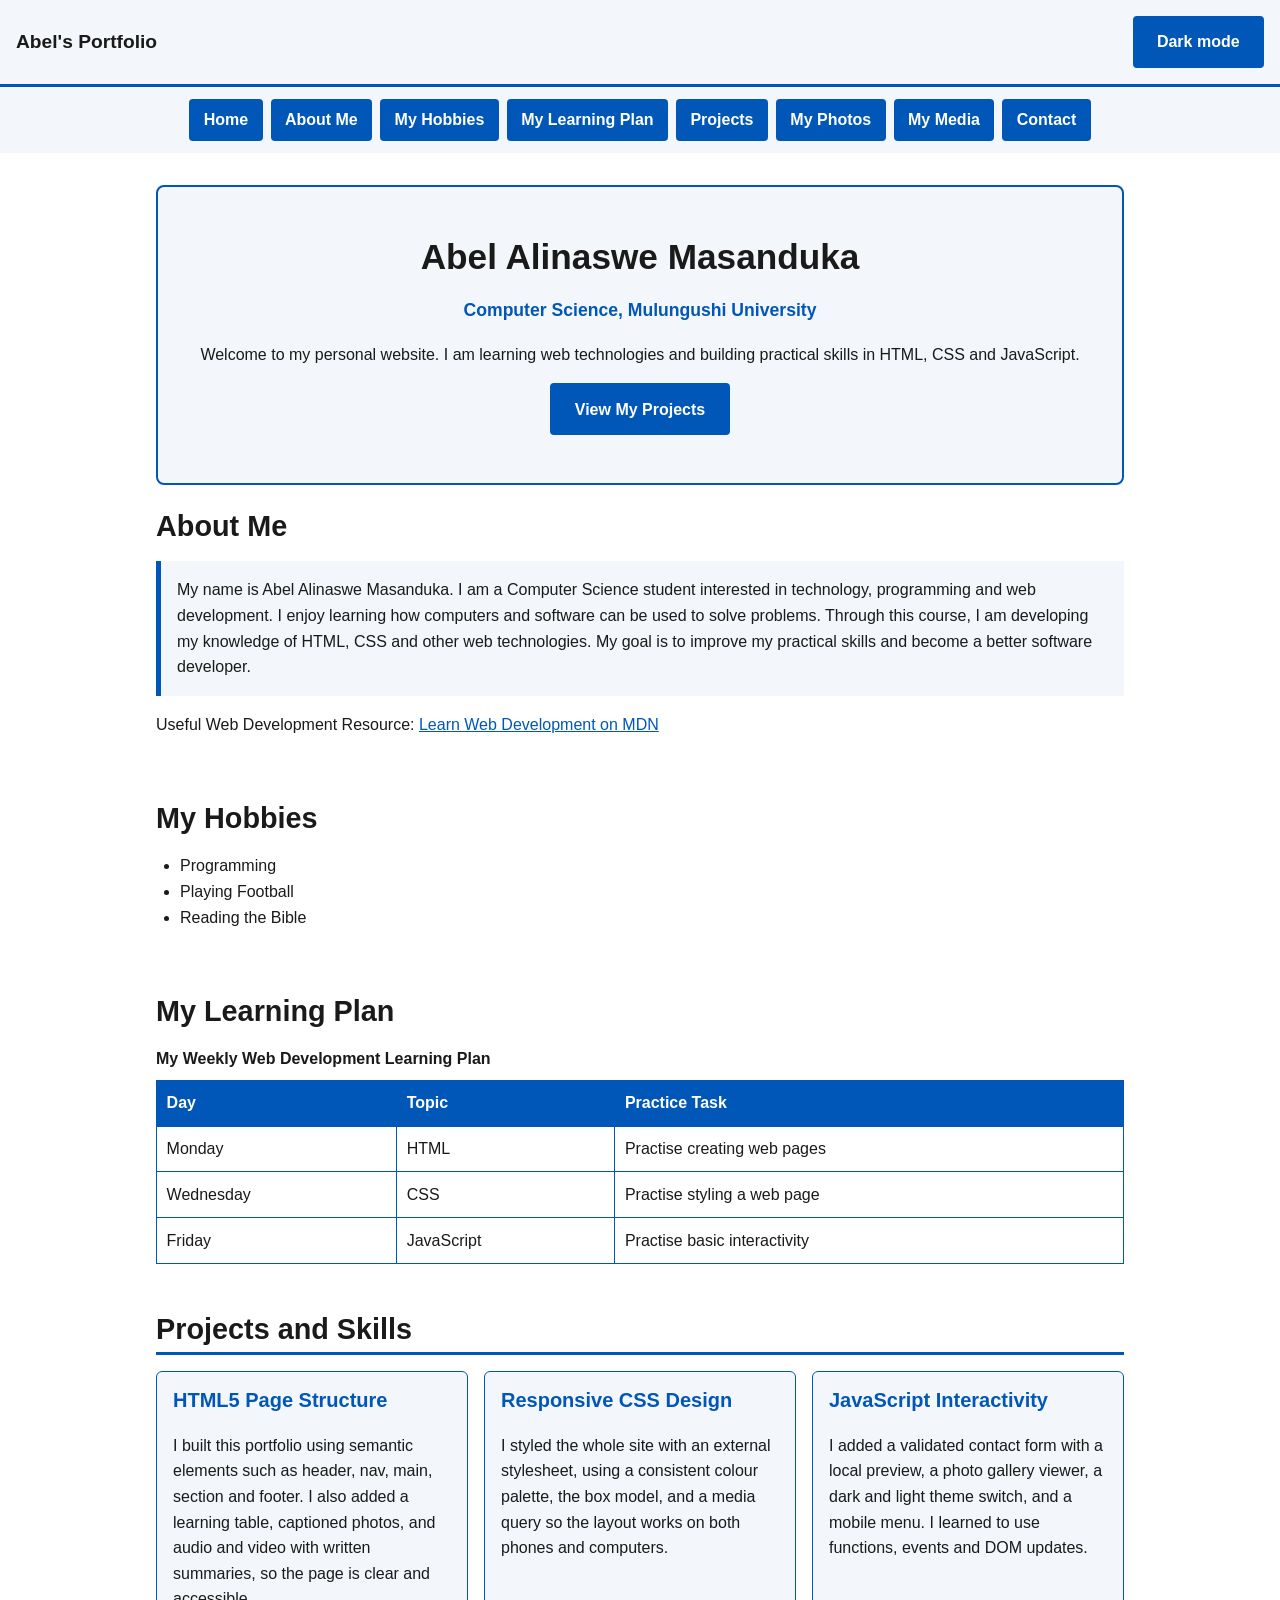
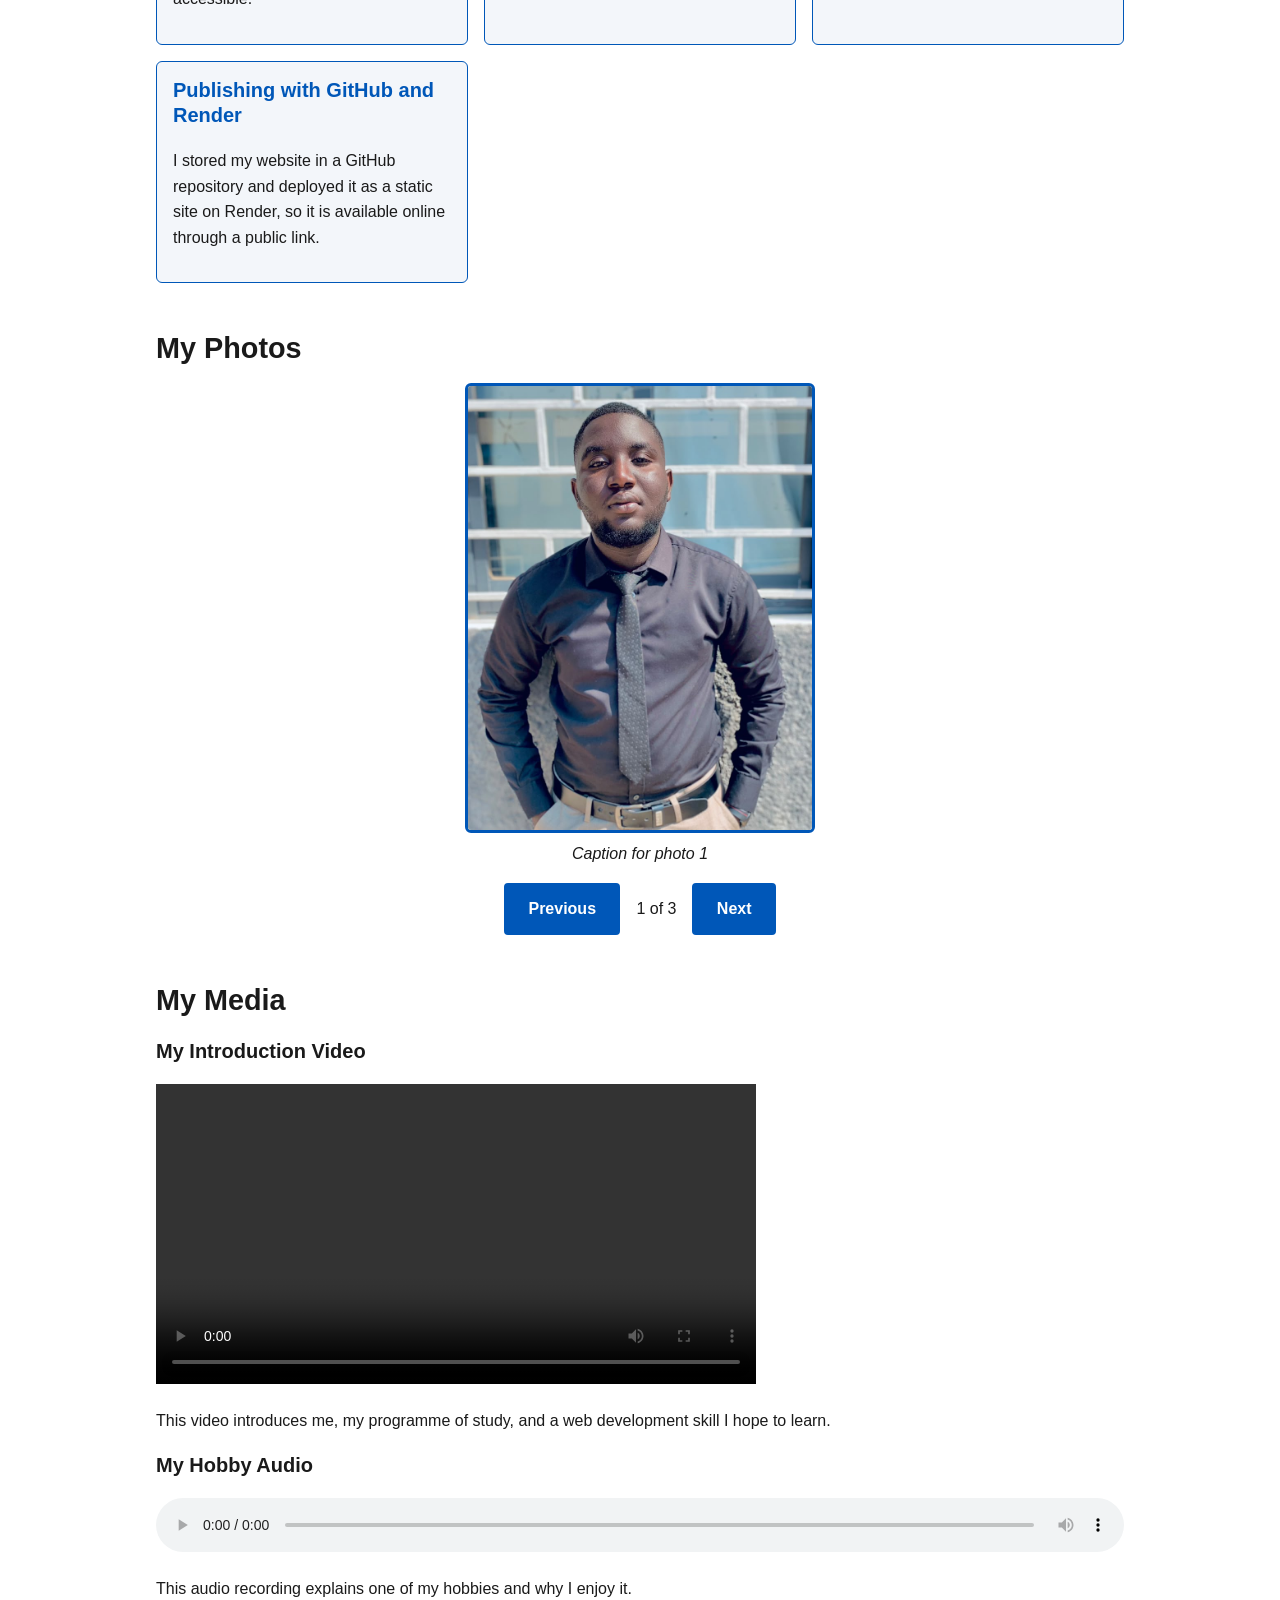
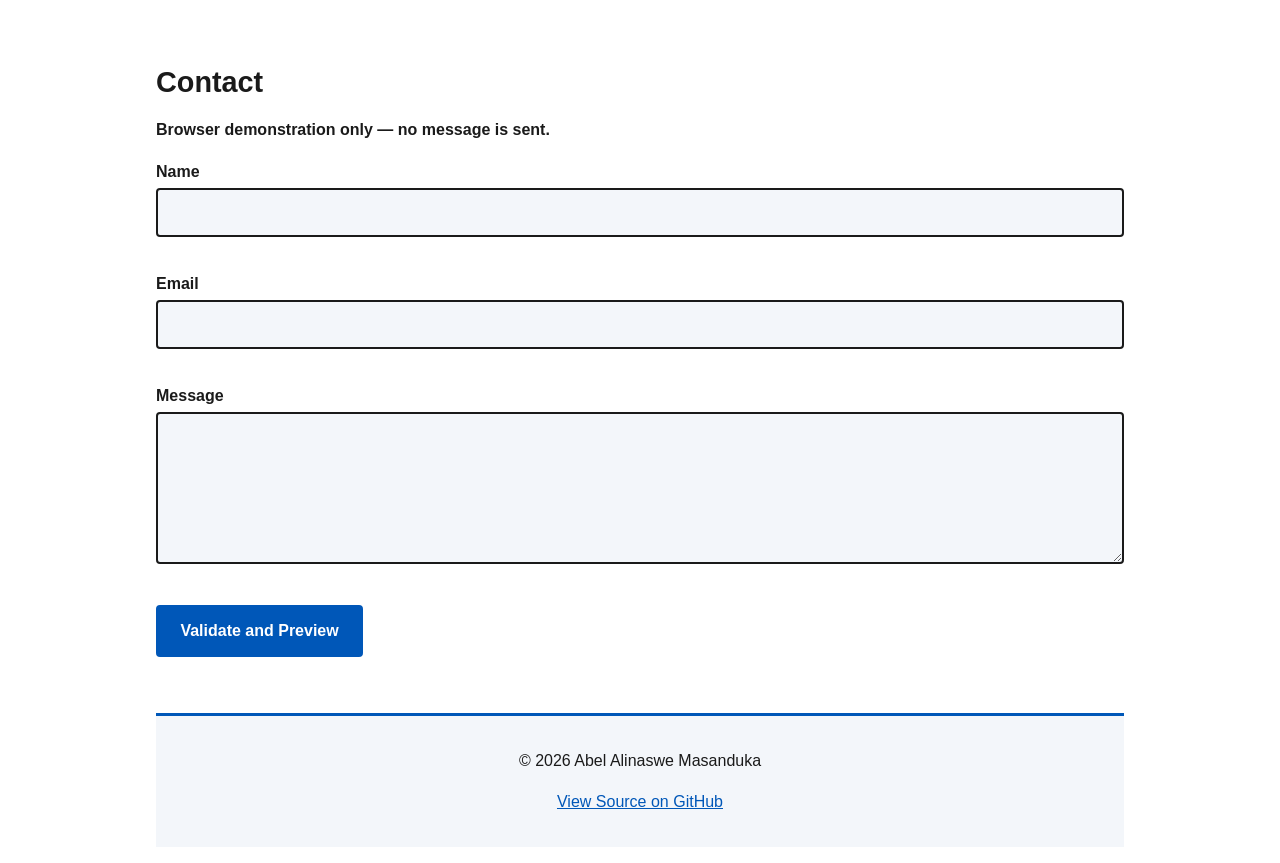
<file: Desktop/myweb/index.html>
<!DOCTYPE html>
<html lang="en">
<head>
    <meta charset="UTF-8">
    <meta name="viewport" content="width=device-width, initial-scale=1.0">
    <title>Abel Alinaswe Masanduka | Personal Portfolio</title>
    <link rel="stylesheet" href="css/styles.css">
    <script src="js/script.js" defer></script>
</head>
<body>

<header>
    <p class="site-title">Abel's Portfolio</p>
    <button type="button" id="theme-toggle" aria-pressed="false">Dark mode</button>
</header>

<nav id="site-nav" aria-label="Main navigation">
    <button type="button" id="menu-toggle" aria-expanded="false" aria-controls="nav-links">Menu ☰</button>
    <ul id="nav-links">
        <li><a href="#home">Home</a></li>
        <li><a href="#about">About Me</a></li>
        <li><a href="#hobbies">My Hobbies</a></li>
        <li><a href="#learning">My Learning Plan</a></li>
        <li><a href="#projects">Projects</a></li>
        <li><a href="#photos">My Photos</a></li>
        <li><a href="#media">My Media</a></li>
        <li><a href="#contact">Contact</a></li>
    </ul>
</nav>

<main>

    <!-- Introductory area -->
    <section id="home" class="hero">
        <h1>Abel Alinaswe Masanduka</h1>
        <p class="programme">Computer Science, Mulungushi University</p>
        <p>Welcome to my personal website. I am learning web technologies and building practical skills in HTML, CSS and JavaScript.</p>
        <a href="#projects" class="btn">View My Projects</a>
    </section>

    <section id="about">
        <h2>About Me</h2>
        <p class="highlight">
            My name is Abel Alinaswe Masanduka. I am a Computer Science student
            interested in technology, programming and web development. I enjoy
            learning how computers and software can be used to solve problems.
            Through this course, I am developing my knowledge of HTML, CSS and
            other web technologies. My goal is to improve my practical skills
            and become a better software developer.
        </p>
        <p>
            Useful Web Development Resource:
            <a href="https://developer.mozilla.org/en-US/docs/Learn_web_development"
               target="_blank" rel="noopener">
                Learn Web Development on MDN
            </a>
        </p>
    </section>

    <section id="hobbies">
        <h2>My Hobbies</h2>
        <ul>
            <li>Programming</li>
            <li>Playing Football</li>
            <li>Reading the Bible</li>
        </ul>
    </section>

    <section id="learning">
        <h2>My Learning Plan</h2>
        <div class="table-wrap">
            <table>
                <caption>My Weekly Web Development Learning Plan</caption>
                <thead>
                    <tr>
                        <th>Day</th>
                        <th>Topic</th>
                        <th>Practice Task</th>
                    </tr>
                </thead>
                <tbody>
                    <tr>
                        <td>Monday</td>
                        <td>HTML</td>
                        <td>Practise creating web pages</td>
                    </tr>
                    <tr>
                        <td>Wednesday</td>
                        <td>CSS</td>
                        <td>Practise styling a web page</td>
                    </tr>
                    <tr>
                        <td>Friday</td>
                        <td>JavaScript</td>
                        <td>Practise basic interactivity</td>
                    </tr>
                </tbody>
            </table>
        </div>
    </section>

    <section id="projects">
        <h2>Projects and Skills</h2>
        <div class="project-grid">
            <article class="project-card">
                <h3>HTML5 Page Structure</h3>
                <p>I built this portfolio using semantic elements such as header, nav, main, section and footer. I also added a learning table, captioned photos, and audio and video with written summaries, so the page is clear and accessible.</p>
            </article>
            <article class="project-card">
                <h3>Responsive CSS Design</h3>
                <p>I styled the whole site with an external stylesheet, using a consistent colour palette, the box model, and a media query so the layout works on both phones and computers.</p>
            </article>
            <article class="project-card">
                <h3>JavaScript Interactivity</h3>
                <p>I added a validated contact form with a local preview, a photo gallery viewer, a dark and light theme switch, and a mobile menu. I learned to use functions, events and DOM updates.</p>
            </article>
            <article class="project-card">
                <h3>Publishing with GitHub and Render</h3>
                <p>I stored my website in a GitHub repository and deployed it as a static site on Render, so it is available online through a public link.</p>
            </article>
        </div>
    </section>

    <section id="photos">
        <h2>My Photos</h2>
        <figure class="gallery">
            <img id="gallery-img" src="images/photo1.jpg" alt="Description of photo 1">
            <figcaption id="gallery-caption">Caption for photo 1</figcaption>
        </figure>
        <div class="gallery-controls">
            <button type="button" id="prev-btn">Previous</button>
            <span id="gallery-count">1 of 3</span>
            <button type="button" id="next-btn">Next</button>
        </div>
    </section>

    <section id="media">
        <h2>My Media</h2>

        <h3>My Introduction Video</h3>
        <video controls width="600">
            <source src="videos/introduction.mp4" type="video/mp4">
            Your browser does not support the video element.
        </video>
        <p>
            This video introduces me, my programme of study, and a web development
            skill I hope to learn.
        </p>

        <h3>My Hobby Audio</h3>
        <audio controls>
            <source src="videos/hobby-audio.mp4" type="audio/mp4">
            Your browser does not support the audio element.
        </audio>
        <p>
            This audio recording explains one of my hobbies and why I enjoy it.
        </p>
    </section>

    <section id="contact">
        <h2>Contact</h2>
        <p><strong>Browser demonstration only — no message is sent.</strong></p>

        <form id="contact-form" novalidate>
            <div class="field">
                <label for="name">Name</label>
                <input type="text" id="name" name="name" required>
                <span class="error" id="name-error" aria-live="polite"></span>
            </div>

            <div class="field">
                <label for="email">Email</label>
                <input type="email" id="email" name="email" required>
                <span class="error" id="email-error" aria-live="polite"></span>
            </div>

            <div class="field">
                <label for="message">Message</label>
                <textarea id="message" name="message" rows="5" required></textarea>
                <span class="error" id="message-error" aria-live="polite"></span>
            </div>

            <button type="submit">Validate and Preview</button>
        </form>

        <div id="form-preview" aria-live="polite"></div>
    </section
</main>

<footer>
    <p>&copy; 2026 Abel Alinaswe Masanduka</p>
    <p><a href="https://github.com/Abel-cloud-ux/Abel-Alinaswe-Masanduka-202509646-MYWEB">View Source on GitHub</a></p>
</footer>

</body>
</html>
</file>
<file: Desktop/myweb/css/styles.css>
/* ===== Colour palette (light theme) ===== */
:root {
  --bg: #ffffff;
  --text: #1a1a1a;
  --accent: #0057b8;
  --card: #f3f6fa;
  --error: #b00020;
  --success: #2e7d32;
}

/* ===== Dark theme ===== */
body.dark {
  --bg: #121212;
  --text: #f1f1f1;
  --accent: #6cb2ff;
  --card: #1e1e1e;
  --error: #ff8a80;
  --success: #81c784;
}

/* ===== Element selectors: base typography and spacing ===== */
* { box-sizing: border-box; }

html { scroll-behavior: smooth; }

body {
  font-family: Arial, Helvetica, sans-serif;
  line-height: 1.6;
  margin: 0;
  background: var(--bg);
  color: var(--text);
  overflow-x: hidden;
}

h1, h2, h3 { line-height: 1.25; }
h1 { font-size: 2.2rem; margin: 0 0 0.5rem; }
h2 { font-size: 1.8rem; margin: 0 0 1rem; }
h3 { font-size: 1.25rem; }

a { color: var(--accent); }

main {
  max-width: 1000px;
  margin: 0 auto;
  padding: 1rem;
}

section { padding: 1.5rem 0; }

ul { padding-left: 1.5rem; }

/* ===== Header and footer ===== */
header, footer {
  background: var(--card);
  padding: 1rem;
  border-bottom: 3px solid var(--accent);
}

header {
  display: flex;
  justify-content: space-between;
  align-items: center;
  flex-wrap: wrap;
  gap: 0.5rem;
}

footer {
  text-align: center;
  border-bottom: none;
  border-top: 3px solid var(--accent);
  margin-top: 2rem;
}

.site-title {
  margin: 0;
  font-size: 1.2rem;
  font-weight: bold;
}

/* ===== Buttons ===== */
button, .btn {
  display: inline-block;
  padding: 0.7rem 1.4rem;
  background: var(--accent);
  color: var(--bg);
  border: 2px solid var(--accent);
  border-radius: 4px;
  font: inherit;
  font-weight: bold;
  text-decoration: none;
  cursor: pointer;
}

button:hover, .btn:hover {
  background: var(--bg);
  color: var(--accent);
}

/* Visible keyboard focus */
a:focus, button:focus, input:focus, textarea:focus {
  outline: 3px solid #ff9800;
  outline-offset: 2px;
}

/* ===== Navigation ===== */
nav {
  background: var(--card);
  padding: 0.75rem 1rem;
}

#menu-toggle { display: none; }

#nav-links {
  display: flex;
  flex-wrap: wrap;
  justify-content: center;
  gap: 0.5rem;
  list-style: none;
  padding: 0;
  margin: 0;
}

#nav-links a {
  display: block;
  padding: 0.5rem 0.9rem;
  background: var(--accent);
  color: var(--bg);
  text-decoration: none;
  border-radius: 4px;
  font-weight: bold;
}

#nav-links a:hover { text-decoration: underline; }

/* ===== Hero (introductory area) ===== */
.hero {
  text-align: center;
  padding: 3rem 1rem;
  background: var(--card);
  border: 2px solid var(--accent);
  border-radius: 8px;
  margin-top: 1rem;
}

.programme {
  font-weight: bold;
  color: var(--accent);
  font-size: 1.1rem;
}

/* ===== Text highlight ===== */
.highlight {
  padding: 1rem;
  background: var(--card);
  border-left: 5px solid var(--accent);
}

/* ===== Projects ===== */
#projects h2 {
  border-bottom: 3px solid var(--accent);
  padding-bottom: 0.25rem;
}

.project-grid {
  display: grid;
  grid-template-columns: repeat(auto-fit, minmax(240px, 1fr));
  gap: 1rem;
}

.project-card {
  background: var(--card);
  border: 1px solid var(--accent);
  border-radius: 6px;
  padding: 1rem;
}

.project-card h3 { margin-top: 0; color: var(--accent); }

/* ===== Table ===== */
.table-wrap { overflow-x: auto; }

table {
  width: 100%;
  border-collapse: collapse;
}

caption {
  font-weight: bold;
  margin-bottom: 0.5rem;
  text-align: left;
}

th, td {
  border: 1px solid var(--accent);
  padding: 0.6rem;
  text-align: left;
}

th {
  background: var(--accent);
  color: var(--bg);
}

/* ===== Photos and gallery ===== */
img, video { max-width: 100%; height: auto; }
audio { width: 100%; }

.gallery {
  margin: 0 0 1rem;
  text-align: center;
}

.gallery img {
  display: block;
  margin: 0 auto;
  max-height: 450px;
  object-fit: contain;
  border: 3px solid var(--accent);
  border-radius: 6px;
}

.gallery figcaption {
  margin-top: 0.5rem;
  font-style: italic;
}

.gallery-controls {
  display: flex;
  justify-content: center;
  align-items: center;
  gap: 1rem;
  flex-wrap: wrap;
}

/* ===== Contact form ===== */
.field { margin-bottom: 1rem; }

.field label {
  display: block;
  margin-bottom: 0.25rem;
  font-weight: bold;
}

.field input, .field textarea {
  width: 100%;
  padding: 0.6rem;
  border: 2px solid var(--text);
  border-radius: 4px;
  font: inherit;
  background: var(--card);
  color: var(--text);
}

.invalid { border-color: var(--error) !important; }

.error {
  display: block;
  color: var(--error);
  font-size: 0.9rem;
  min-height: 1.1rem;
}

#form-preview {
  margin-top: 1rem;
  padding: 1rem;
  border: 2px solid var(--success);
  border-radius: 4px;
  background: var(--card);
  overflow-wrap: anywhere;
}

#form-preview:empty { display: none; }

/* ===== Responsive: phones ===== */
@media (max-width: 700px) {
  h1 { font-size: 1.7rem; }
  h2 { font-size: 1.5rem; }

  #menu-toggle {
    display: block;
    width: 100%;
  }

  #nav-links {
    display: none;
    flex-direction: column;
    margin-top: 0.5rem;
  }

  #nav-links.open { display: flex; }

  #nav-links a { padding: 0.75rem; text-align: center; }

  .hero { padding: 2rem 1rem; }
}
</file>
